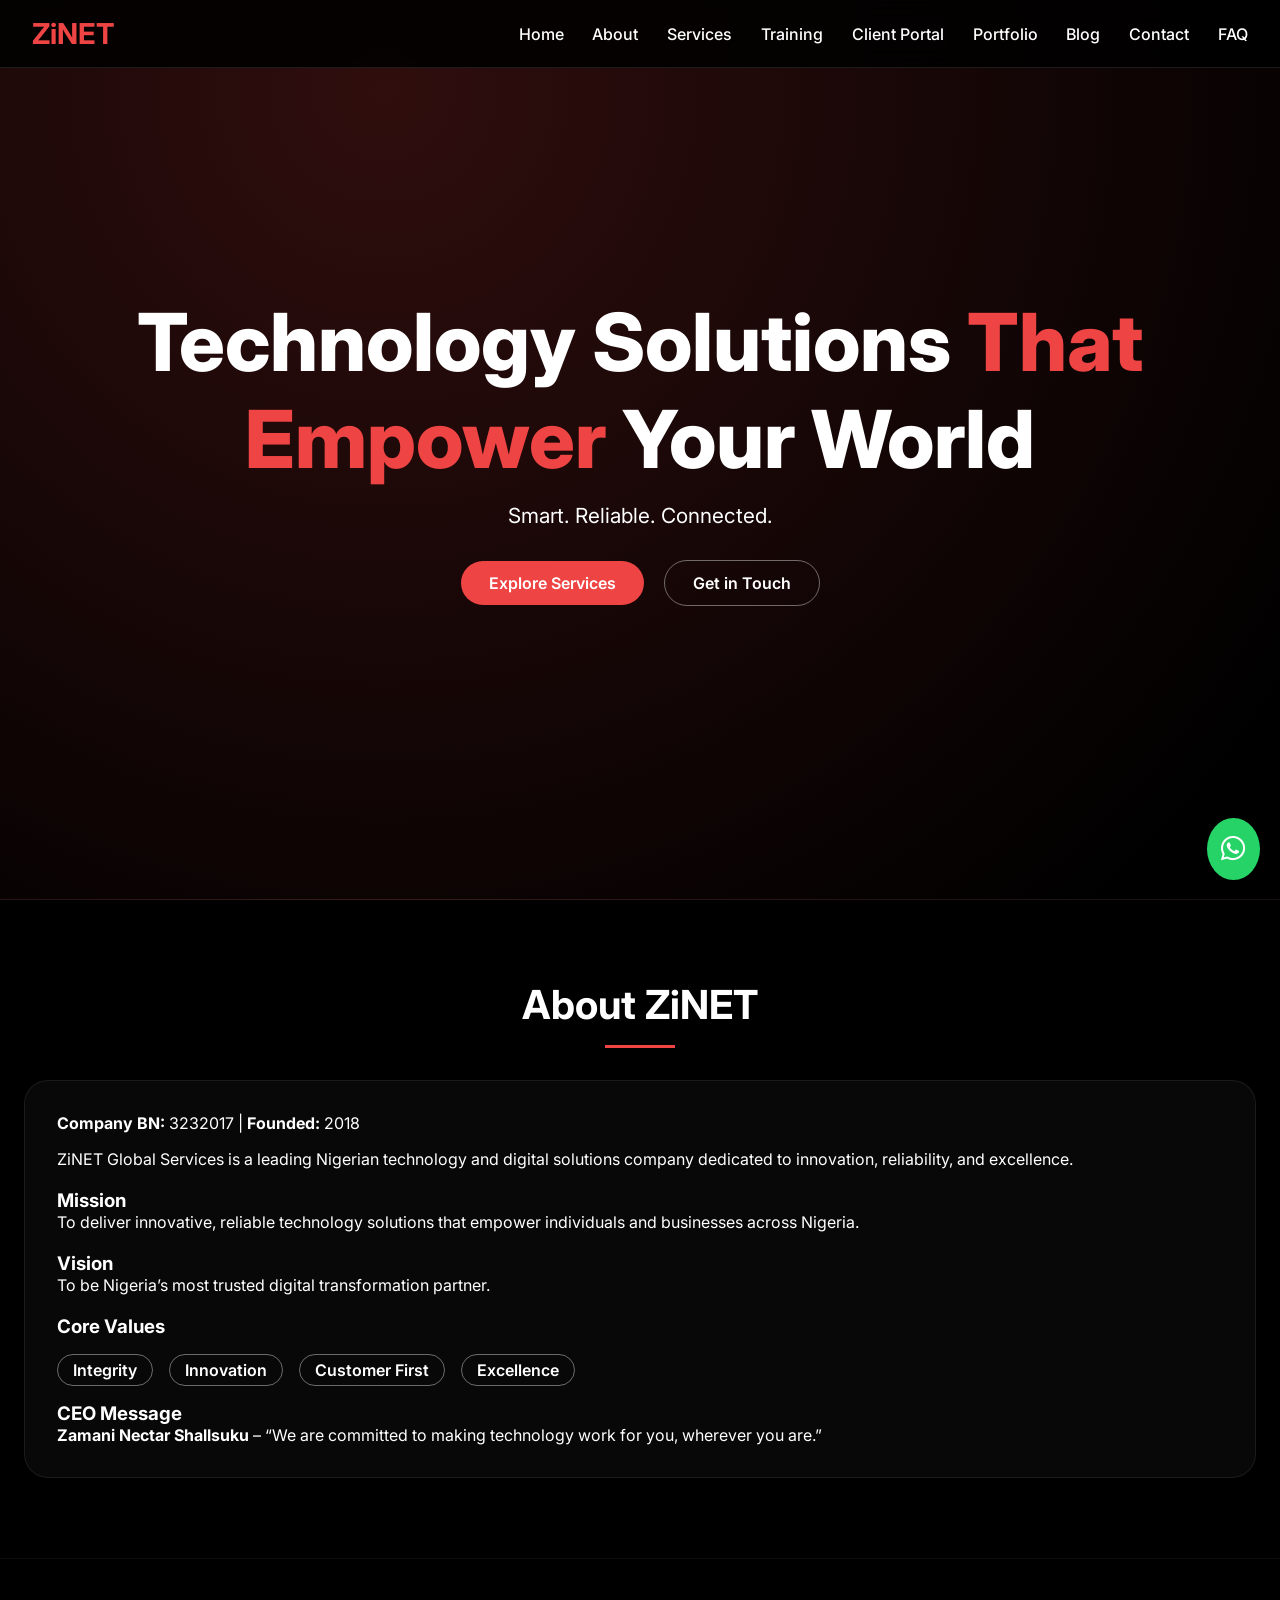
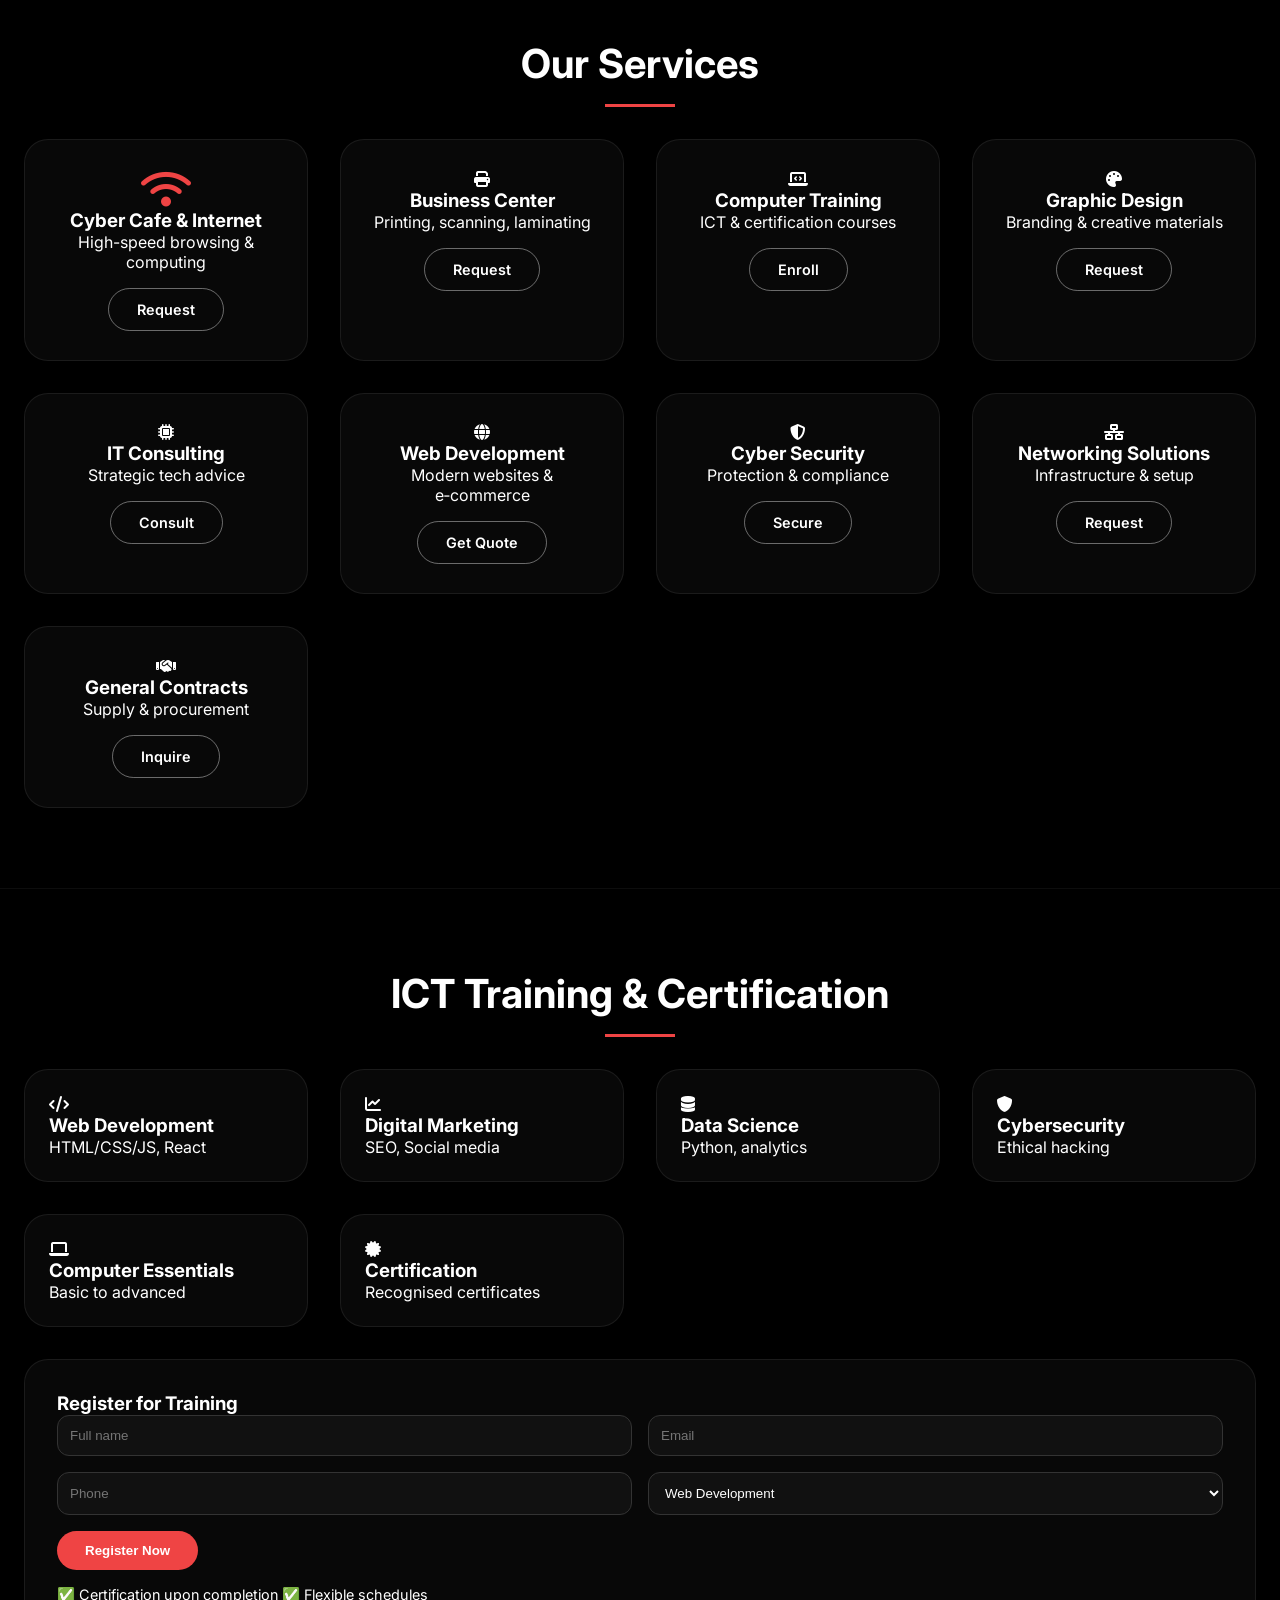
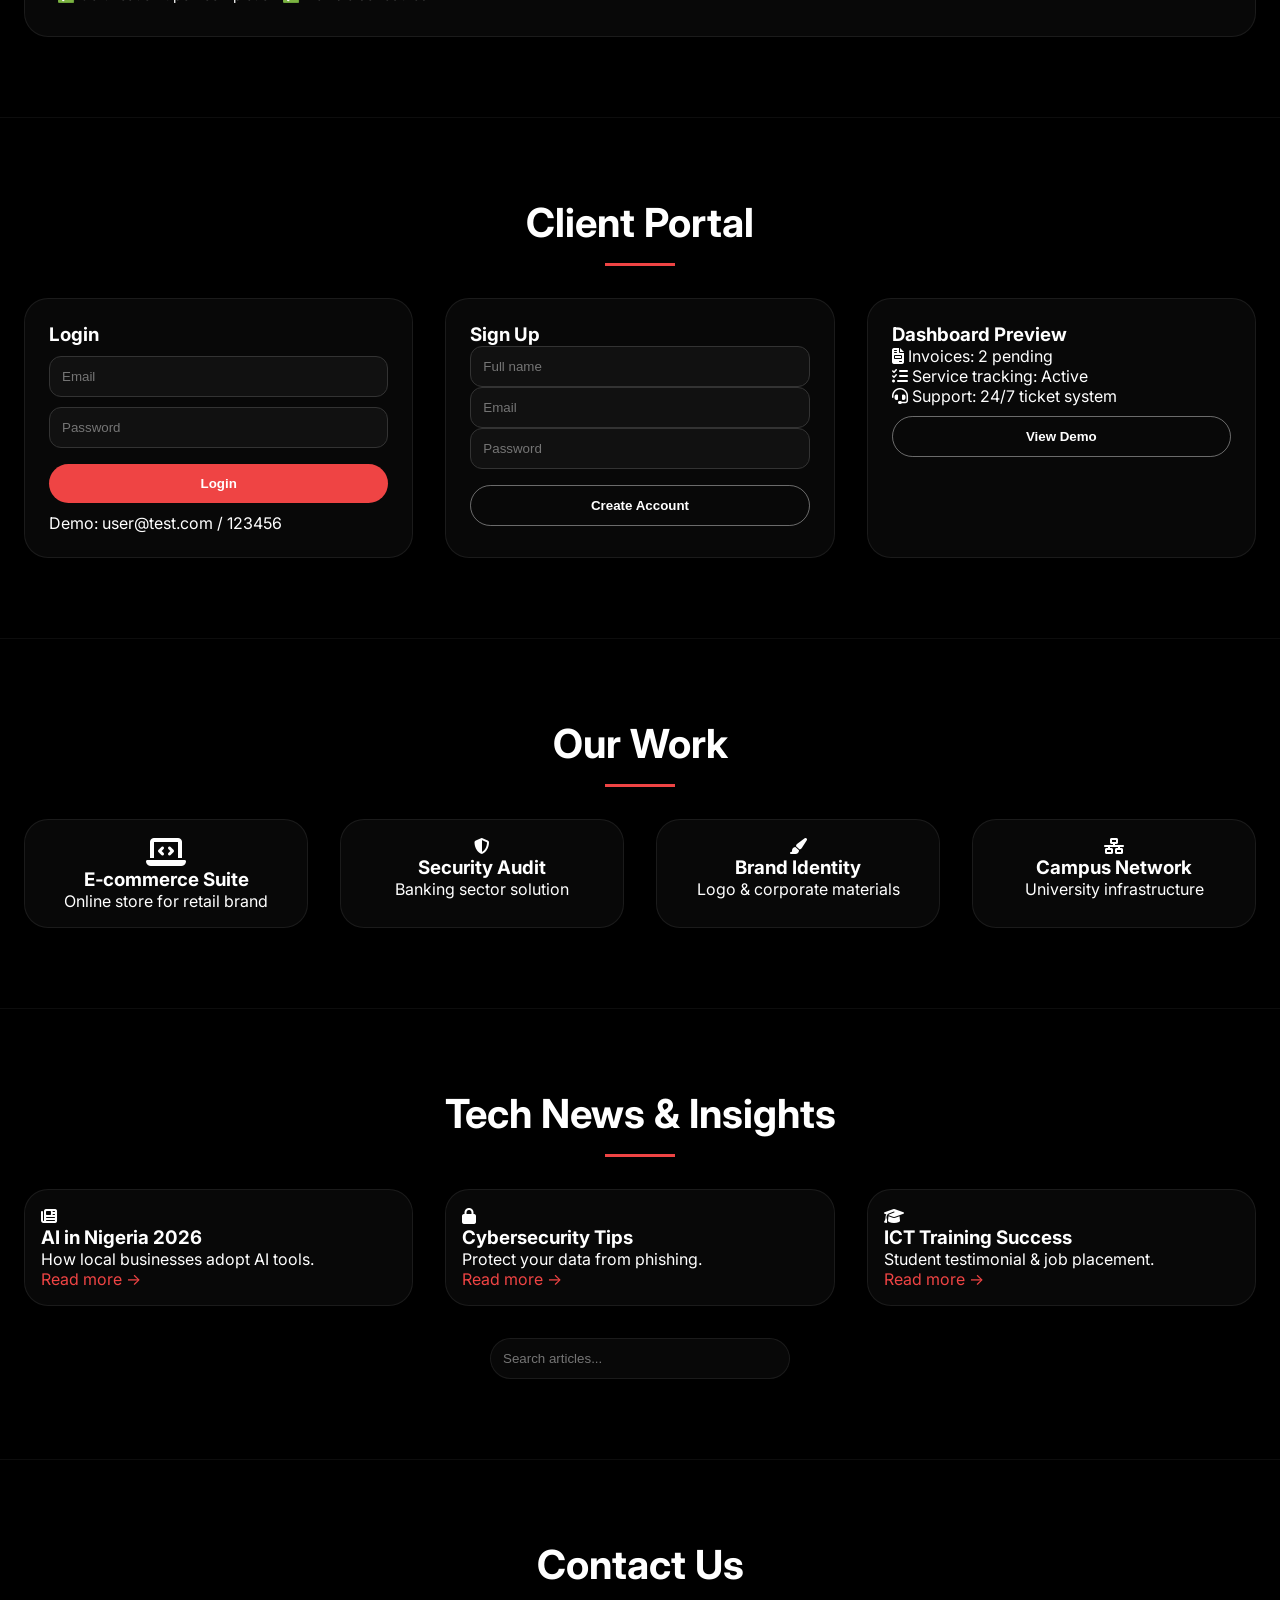
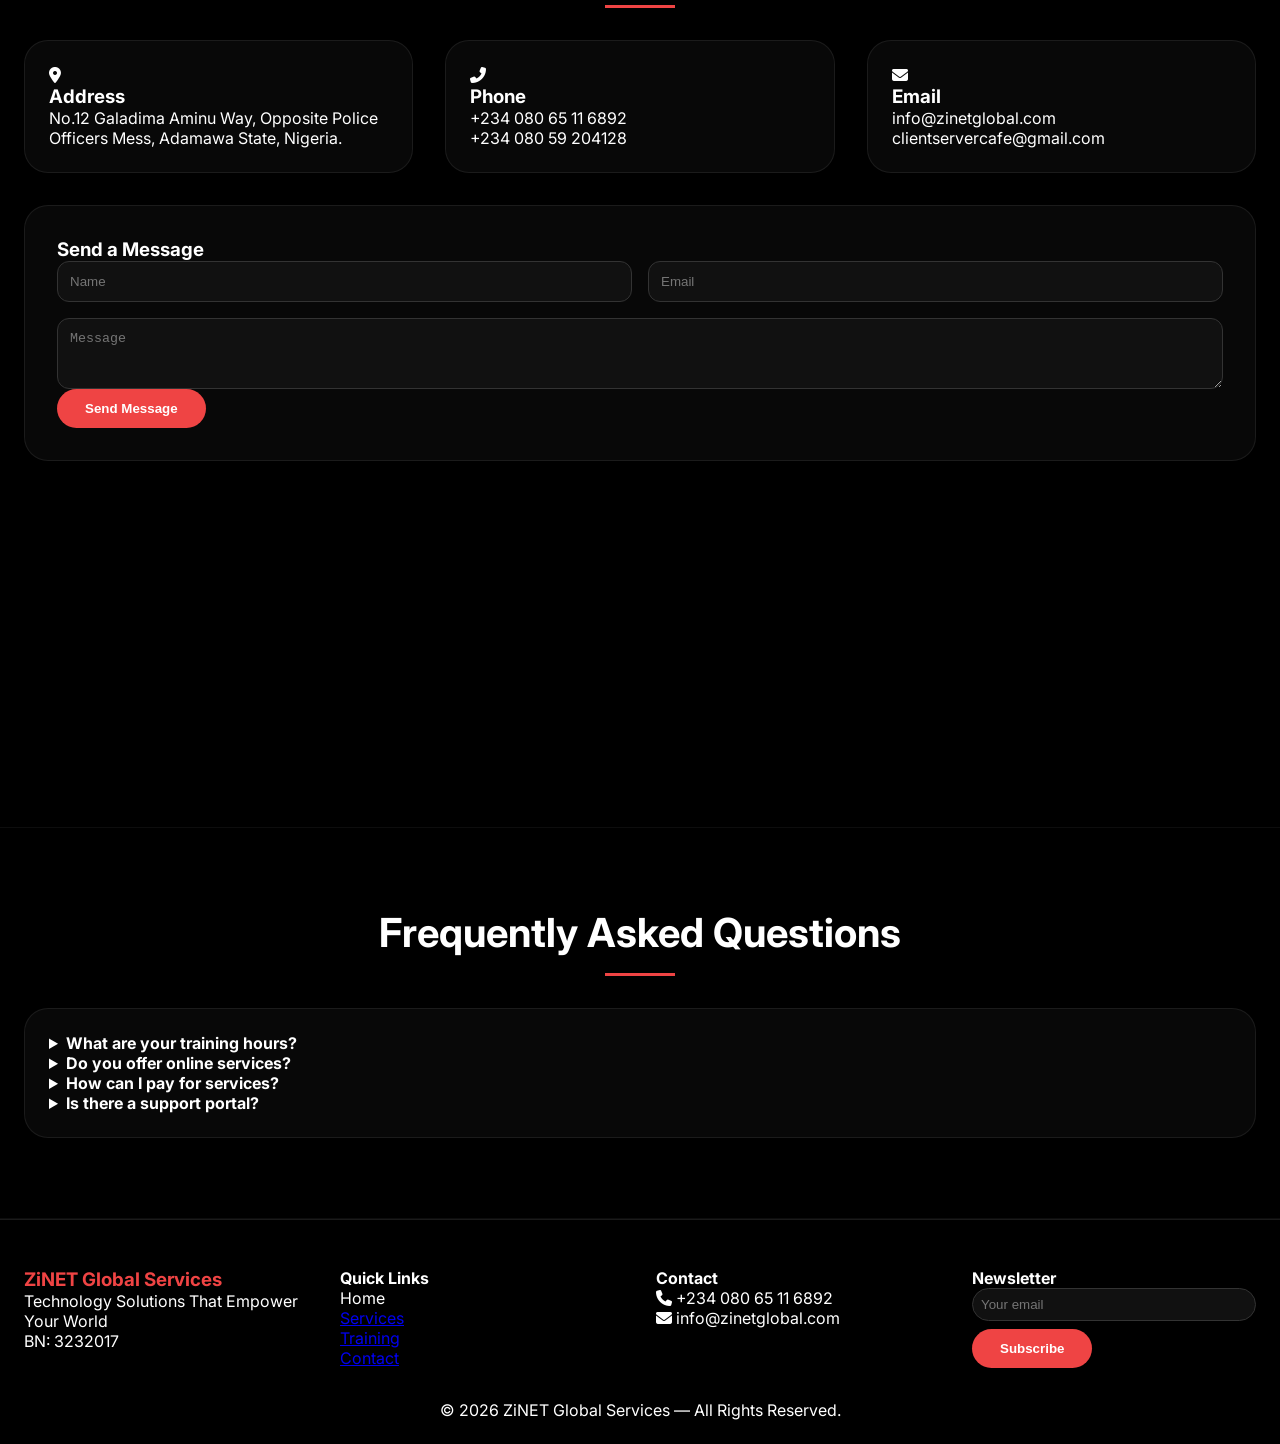
<file: index.html>
<!DOCTYPE html>
<html lang="en">
<head>
  <meta charset="UTF-8">
  <meta name="viewport" content="width=device-width, initial-scale=1.0, user-scalable=yes">
  <title>ZiNET Global Services | Technology Solutions That Empower Your World</title>
  <!-- Font Awesome Icons -->
  <link rel="stylesheet" href="https://cdnjs.cloudflare.com/ajax/libs/font-awesome/6.5.1/css/all.min.css">
  <!-- Google Fonts -->
  <link href="https://fonts.googleapis.com/css2?family=Inter:opsz,wght@14..32,300;14..32,400;14..32,600;14..32,700;14..32,800&display=swap" rel="stylesheet">
  <style>
    * {
      margin: 0;
      padding: 0;
      box-sizing: border-box;
    }

    body {
      font-family: 'Inter', sans-serif;
      background-color: #000000;
      color: #ffffff;
      scroll-behavior: smooth;
    }

    /* Custom Scrollbar */
    ::-webkit-scrollbar {
      width: 8px;
    }
    ::-webkit-scrollbar-track {
      background: #1a1a1a;
    }
    ::-webkit-scrollbar-thumb {
      background: #ef4444;
      border-radius: 4px;
    }

    /* Glassmorphism & Cards */
    .glass-nav {
      background: rgba(0, 0, 0, 0.85);
      backdrop-filter: blur(12px);
      border-bottom: 1px solid rgba(255,255,255,0.1);
    }
    .glass-card {
      background: rgba(255, 255, 255, 0.03);
      backdrop-filter: blur(8px);
      border: 1px solid rgba(255, 255, 255, 0.08);
      border-radius: 1.5rem;
      transition: all 0.3s ease;
    }
    .glass-card:hover {
      transform: translateY(-6px);
      border-color: rgba(239, 68, 68, 0.5);
      box-shadow: 0 20px 35px rgba(0,0,0,0.5);
    }
    .btn-primary, .btn-outline {
      display: inline-block;
      padding: 12px 28px;
      border-radius: 40px;
      font-weight: 600;
      transition: all 0.3s ease;
      cursor: pointer;
      text-decoration: none;
      text-align: center;
    }
    .btn-primary {
      background: #ef4444;
      color: white;
      border: none;
    }
    .btn-primary:hover {
      background: #dc2626;
      transform: scale(1.02);
      box-shadow: 0 10px 20px rgba(239,68,68,0.3);
    }
    .btn-outline {
      background: transparent;
      color: white;
      border: 1px solid rgba(255,255,255,0.4);
    }
    .btn-outline:hover {
      border-color: #ef4444;
      color: #ef4444;
      transform: scale(1.02);
    }
    .container {
      max-width: 1280px;
      margin: 0 auto;
      padding: 0 1.5rem;
    }
    section {
      padding: 5rem 0;
      border-bottom: 1px solid rgba(255,255,255,0.05);
    }
    .section-title {
      font-size: 2.5rem;
      font-weight: 700;
      text-align: center;
      margin-bottom: 1rem;
    }
    .section-subtitle {
      text-align: center;
      color: #ccc;
      max-width: 700px;
      margin: 0 auto 3rem auto;
    }
    .red-line {
      width: 70px;
      height: 3px;
      background: #ef4444;
      margin: 1rem auto 2rem auto;
    }
    .grid-3, .grid-4 {
      display: grid;
      gap: 2rem;
    }
    .grid-3 {
      grid-template-columns: repeat(auto-fit, minmax(280px, 1fr));
    }
    .grid-4 {
      grid-template-columns: repeat(auto-fit, minmax(240px, 1fr));
    }
    /* navbar */
    .navbar {
      position: fixed;
      top: 0;
      width: 100%;
      z-index: 1000;
      padding: 1rem 2rem;
    }
    .nav-container {
      max-width: 1280px;
      margin: 0 auto;
      display: flex;
      justify-content: space-between;
      align-items: center;
    }
    .logo {
      font-size: 1.8rem;
      font-weight: bold;
      color: #ef4444;
      text-decoration: none;
    }
    .nav-links {
      display: flex;
      gap: 1.8rem;
      list-style: none;
      flex-wrap: wrap;
    }
    .nav-links a {
      color: white;
      text-decoration: none;
      font-weight: 500;
      transition: 0.2s;
    }
    .nav-links a:hover {
      color: #ef4444;
    }
    .mobile-menu-btn {
      display: none;
      background: none;
      border: none;
      color: white;
      font-size: 1.8rem;
      cursor: pointer;
    }
    @media (max-width: 900px) {
      .nav-links {
        display: none;
        flex-direction: column;
        position: absolute;
        top: 70px;
        left: 0;
        width: 100%;
        background: rgba(0,0,0,0.95);
        backdrop-filter: blur(12px);
        padding: 1.5rem;
        gap: 1rem;
        text-align: center;
      }
      .nav-links.active {
        display: flex;
      }
      .mobile-menu-btn {
        display: block;
      }
    }
    /* hero */
    .hero {
      min-height: 100vh;
      display: flex;
      align-items: center;
      justify-content: center;
      text-align: center;
      background: radial-gradient(circle at 30% 10%, rgba(239,68,68,0.2), #000 90%);
      padding-top: 80px;
    }
    .hero h1 {
      font-size: 3rem;
      font-weight: 800;
    }
    @media (min-width: 768px) {
      .hero h1 {
        font-size: 5rem;
      }
    }
    .fade-up {
      animation: fadeUp 0.6s ease forwards;
    }
    @keyframes fadeUp {
      from { opacity: 0; transform: translateY(30px);}
      to { opacity: 1; transform: translateY(0);}
    }
    /* footer */
    footer {
      background: #000;
      border-top: 1px solid rgba(255,255,255,0.1);
      padding: 3rem 1.5rem 1.5rem;
    }
    .footer-grid {
      max-width: 1280px;
      margin: 0 auto;
      display: grid;
      grid-template-columns: repeat(auto-fit, minmax(220px, 1fr));
      gap: 2rem;
    }
    .whatsapp-float {
      position: fixed;
      bottom: 20px;
      right: 20px;
      background: #25D366;
      padding: 14px;
      border-radius: 50%;
      color: white;
      font-size: 28px;
      box-shadow: 0 4px 12px rgba(0,0,0,0.3);
      z-index: 999;
      transition: 0.2s;
    }
    .whatsapp-float:hover {
      transform: scale(1.05);
    }
    input, textarea, select {
      background: #111;
      border: 1px solid #333;
      padding: 12px;
      border-radius: 12px;
      color: white;
      width: 100%;
    }
    .testimonial-item {
      padding: 1.5rem;
      text-align: center;
    }
  </style>
</head>
<body>
  <nav class="navbar glass-nav">
    <div class="nav-container">
      <a href="#" class="logo">ZiNET</a>
      <button class="mobile-menu-btn"><i class="fas fa-bars"></i></button>
      <ul class="nav-links">
        <li><a href="#home">Home</a></li>
        <li><a href="#about">About</a></li>
        <li><a href="#services">Services</a></li>
        <li><a href="#training">Training</a></li>
        <li><a href="#portal">Client Portal</a></li>
        <li><a href="#portfolio">Portfolio</a></li>
        <li><a href="#blog">Blog</a></li>
        <li><a href="#contact">Contact</a></li>
        <li><a href="#faq">FAQ</a></li>
      </ul>
    </div>
  </nav>

  <!-- HOME section -->
  <section id="home" class="hero">
    <div class="container">
      <h1 class="fade-up">Technology Solutions <span style="color:#ef4444;">That Empower</span> Your World</h1>
      <p class="fade-up" style="font-size:1.3rem; margin-top:1rem;">Smart. Reliable. Connected.</p>
      <div class="fade-up" style="margin-top:2rem;">
        <a href="#services" class="btn-primary">Explore Services</a>
        <a href="#contact" class="btn-outline" style="margin-left:1rem;">Get in Touch</a>
      </div>
    </div>
  </section>

  <!-- ABOUT -->
  <section id="about">
    <div class="container">
      <h2 class="section-title">About ZiNET</h2>
      <div class="red-line"></div>
      <div class="glass-card" style="padding:2rem;">
        <p style="margin-bottom:1rem;"><strong>Company BN:</strong> 3232017 | <strong>Founded:</strong> 2018</p>
        <p>ZiNET Global Services is a leading Nigerian technology and digital solutions company dedicated to innovation, reliability, and excellence.</p>
        <br>
        <h3>Mission</h3>
        <p>To deliver innovative, reliable technology solutions that empower individuals and businesses across Nigeria.</p>
        <br>
        <h3>Vision</h3>
        <p>To be Nigeria’s most trusted digital transformation partner.</p>
        <br>
        <h3>Core Values</h3>
        <div style="display:flex; gap:1rem; flex-wrap:wrap; margin:1rem 0;">
          <span class="btn-outline" style="padding:5px 15px;">Integrity</span>
          <span class="btn-outline" style="padding:5px 15px;">Innovation</span>
          <span class="btn-outline" style="padding:5px 15px;">Customer First</span>
          <span class="btn-outline" style="padding:5px 15px;">Excellence</span>
        </div>
        <h3>CEO Message</h3>
        <p><strong>Zamani Nectar Shallsuku</strong> – “We are committed to making technology work for you, wherever you are.”</p>
      </div>
    </div>
  </section>

  <!-- SERVICES preview (full list) -->
  <section id="services">
    <div class="container">
      <h2 class="section-title">Our Services</h2>
      <div class="red-line"></div>
      <div class="grid-3">
        <div class="glass-card" style="padding:1.8rem; text-align:center;"><i class="fas fa-wifi" style="font-size:2.5rem; color:#ef4444;"></i><h3>Cyber Cafe & Internet</h3><p>High-speed browsing & computing</p><a href="#contact" class="btn-outline" style="margin-top:1rem; font-size:0.9rem;">Request</a></div>
        <div class="glass-card" style="padding:1.8rem; text-align:center;"><i class="fas fa-print"></i><h3>Business Center</h3><p>Printing, scanning, laminating</p><a href="#contact" class="btn-outline" style="margin-top:1rem; font-size:0.9rem;">Request</a></div>
        <div class="glass-card" style="padding:1.8rem; text-align:center;"><i class="fas fa-laptop-code"></i><h3>Computer Training</h3><p>ICT & certification courses</p><a href="#training" class="btn-outline" style="margin-top:1rem; font-size:0.9rem;">Enroll</a></div>
        <div class="glass-card" style="padding:1.8rem; text-align:center;"><i class="fas fa-palette"></i><h3>Graphic Design</h3><p>Branding & creative materials</p><a href="#contact" class="btn-outline" style="margin-top:1rem; font-size:0.9rem;">Request</a></div>
        <div class="glass-card" style="padding:1.8rem; text-align:center;"><i class="fas fa-microchip"></i><h3>IT Consulting</h3><p>Strategic tech advice</p><a href="#contact" class="btn-outline" style="margin-top:1rem; font-size:0.9rem;">Consult</a></div>
        <div class="glass-card" style="padding:1.8rem; text-align:center;"><i class="fas fa-globe"></i><h3>Web Development</h3><p>Modern websites & e‑commerce</p><a href="#contact" class="btn-outline" style="margin-top:1rem; font-size:0.9rem;">Get Quote</a></div>
        <div class="glass-card" style="padding:1.8rem; text-align:center;"><i class="fas fa-shield-alt"></i><h3>Cyber Security</h3><p>Protection & compliance</p><a href="#contact" class="btn-outline" style="margin-top:1rem; font-size:0.9rem;">Secure</a></div>
        <div class="glass-card" style="padding:1.8rem; text-align:center;"><i class="fas fa-network-wired"></i><h3>Networking Solutions</h3><p>Infrastructure & setup</p><a href="#contact" class="btn-outline" style="margin-top:1rem; font-size:0.9rem;">Request</a></div>
        <div class="glass-card" style="padding:1.8rem; text-align:center;"><i class="fas fa-handshake"></i><h3>General Contracts</h3><p>Supply & procurement</p><a href="#contact" class="btn-outline" style="margin-top:1rem; font-size:0.9rem;">Inquire</a></div>
      </div>
    </div>
  </section>

  <!-- TRAINING Page -->
  <section id="training">
    <div class="container">
      <h2 class="section-title">ICT Training & Certification</h2>
      <div class="red-line"></div>
      <div class="grid-3" style="margin-bottom:2rem;">
        <div class="glass-card" style="padding:1.5rem;"><i class="fas fa-code"></i><h3>Web Development</h3><p>HTML/CSS/JS, React</p></div>
        <div class="glass-card" style="padding:1.5rem;"><i class="fas fa-chart-line"></i><h3>Digital Marketing</h3><p>SEO, Social media</p></div>
        <div class="glass-card" style="padding:1.5rem;"><i class="fas fa-database"></i><h3>Data Science</h3><p>Python, analytics</p></div>
        <div class="glass-card" style="padding:1.5rem;"><i class="fas fa-shield"></i><h3>Cybersecurity</h3><p>Ethical hacking</p></div>
        <div class="glass-card" style="padding:1.5rem;"><i class="fas fa-laptop"></i><h3>Computer Essentials</h3><p>Basic to advanced</p></div>
        <div class="glass-card" style="padding:1.5rem;"><i class="fas fa-certificate"></i><h3>Certification</h3><p>Recognised certificates</p></div>
      </div>
      <div class="glass-card" style="padding:2rem;">
        <h3>Register for Training</h3>
        <form id="trainingForm">
          <div style="display:grid; gap:1rem; grid-template-columns:1fr 1fr;">
            <input type="text" placeholder="Full name" required>
            <input type="email" placeholder="Email" required>
            <input type="tel" placeholder="Phone">
            <select>
              <option>Web Development</option><option>Digital Marketing</option><option>Data Science</option><option>Cybersecurity</option>
            </select>
          </div>
          <button type="submit" class="btn-primary" style="margin-top:1rem;">Register Now</button>
        </form>
        <p style="margin-top:1rem; font-size:0.9rem;">✅ Certification upon completion ✅ Flexible schedules</p>
      </div>
    </div>
  </section>

  <!-- CLIENT PORTAL (mock login/signup + dashboard preview) -->
  <section id="portal">
    <div class="container">
      <h2 class="section-title">Client Portal</h2>
      <div class="red-line"></div>
      <div class="grid-3" style="gap:2rem;">
        <div class="glass-card" style="padding:1.5rem;" id="loginBox">
          <h3>Login</h3>
          <input type="email" id="loginEmail" placeholder="Email" style="margin:10px 0;"><br>
          <input type="password" id="loginPass" placeholder="Password">
          <button class="btn-primary" style="margin-top:1rem; width:100%;" onclick="clientLogin()">Login</button>
          <p style="margin-top:10px;">Demo: user@test.com / 123456</p>
        </div>
        <div class="glass-card" style="padding:1.5rem;" id="signupBox">
          <h3>Sign Up</h3>
          <input type="text" id="signupName" placeholder="Full name"><br>
          <input type="email" id="signupEmail" placeholder="Email"><br>
          <input type="password" id="signupPass" placeholder="Password"><br>
          <button class="btn-outline" style="margin-top:1rem; width:100%;" onclick="clientSignup()">Create Account</button>
        </div>
        <div class="glass-card" style="padding:1.5rem;" id="dashboardPreview">
          <h3>Dashboard Preview</h3>
          <p><i class="fas fa-file-invoice"></i> Invoices: 2 pending</p>
          <p><i class="fas fa-tasks"></i> Service tracking: Active</p>
          <p><i class="fas fa-headset"></i> Support: 24/7 ticket system</p>
          <button class="btn-outline" style="width:100%; margin-top:10px;" onclick="viewDemoDashboard()">View Demo</button>
        </div>
      </div>
    </div>
  </section>

  <!-- PORTFOLIO -->
  <section id="portfolio">
    <div class="container">
      <h2 class="section-title">Our Work</h2>
      <div class="red-line"></div>
      <div class="grid-4">
        <div class="glass-card" style="padding:1rem; text-align:center;"><i class="fas fa-laptop-code" style="font-size:2rem;"></i><h3>E‑commerce Suite</h3><p>Online store for retail brand</p></div>
        <div class="glass-card" style="padding:1rem; text-align:center;"><i class="fas fa-shield-alt"></i><h3>Security Audit</h3><p>Banking sector solution</p></div>
        <div class="glass-card" style="padding:1rem; text-align:center;"><i class="fas fa-paint-brush"></i><h3>Brand Identity</h3><p>Logo & corporate materials</p></div>
        <div class="glass-card" style="padding:1rem; text-align:center;"><i class="fas fa-network-wired"></i><h3>Campus Network</h3><p>University infrastructure</p></div>
      </div>
    </div>
  </section>

  <!-- BLOG (News) -->
  <section id="blog">
    <div class="container">
      <h2 class="section-title">Tech News & Insights</h2>
      <div class="red-line"></div>
      <div class="grid-3">
        <div class="glass-card"><div style="padding:1rem;"><i class="fas fa-newspaper"></i><h3>AI in Nigeria 2026</h3><p>How local businesses adopt AI tools.</p><span style="color:#ef4444;">Read more →</span></div></div>
        <div class="glass-card"><div style="padding:1rem;"><i class="fas fa-lock"></i><h3>Cybersecurity Tips</h3><p>Protect your data from phishing.</p><span style="color:#ef4444;">Read more →</span></div></div>
        <div class="glass-card"><div style="padding:1rem;"><i class="fas fa-graduation-cap"></i><h3>ICT Training Success</h3><p>Student testimonial & job placement.</p><span style="color:#ef4444;">Read more →</span></div></div>
      </div>
      <div style="text-align:center; margin-top:2rem;"><input type="text" placeholder="Search articles..." style="max-width:300px; display:inline-block;" class="glass-card"></div>
    </div>
  </section>

  <!-- CONTACT Page + Google Map + WhatsApp -->
  <section id="contact">
    <div class="container">
      <h2 class="section-title">Contact Us</h2>
      <div class="red-line"></div>
      <div class="grid-3" style="margin-bottom:2rem;">
        <div class="glass-card" style="padding:1.5rem;"><i class="fas fa-map-marker-alt"></i><h3>Address</h3><p>No.12 Galadima Aminu Way, Opposite Police Officers Mess, Adamawa State, Nigeria.</p></div>
        <div class="glass-card" style="padding:1.5rem;"><i class="fas fa-phone-alt"></i><h3>Phone</h3><p>+234 080 65 11 6892<br>+234 080 59 204128</p></div>
        <div class="glass-card" style="padding:1.5rem;"><i class="fas fa-envelope"></i><h3>Email</h3><p>info@zinetglobal.com<br>clientservercafe@gmail.com</p></div>
      </div>
      <div class="glass-card" style="padding:2rem;">
        <h3>Send a Message</h3>
        <form id="contactForm">
          <div style="display:grid; gap:1rem; grid-template-columns:1fr 1fr;">
            <input type="text" placeholder="Name" required>
            <input type="email" placeholder="Email" required>
            <textarea rows="3" placeholder="Message" style="grid-column:span 2;" required></textarea>
          </div>
          <button type="submit" class="btn-primary">Send Message</button>
        </form>
      </div>
      <div style="margin-top:2rem; border-radius:1rem; overflow:hidden;">
        <iframe src="https://maps.google.com/maps?q=Adamawa+State+Nigeria&output=embed" width="100%" height="250" style="border:0;" allowfullscreen></iframe>
      </div>
    </div>
  </section>

  <!-- FAQ Accordion -->
  <section id="faq">
    <div class="container">
      <h2 class="section-title">Frequently Asked Questions</h2>
      <div class="red-line"></div>
      <div class="glass-card" style="padding:1.5rem;">
        <details><summary><strong>What are your training hours?</strong></summary><p>Weekdays 9am–5pm, flexible weekend batches available.</p></details>
        <details><summary><strong>Do you offer online services?</strong></summary><p>Yes, IT consulting and web development are fully remote.</p></details>
        <details><summary><strong>How can I pay for services?</strong></summary><p>Bank transfer, cash, or online payment via request.</p></details>
        <details><summary><strong>Is there a support portal?</strong></summary><p>Yes, client portal provides invoice access and support tickets.</p></details>
      </div>
    </div>
  </section>

  <!-- FOOTER -->
  <footer>
    <div class="footer-grid">
      <div><h3 style="color:#ef4444;">ZiNET Global Services</h3><p>Technology Solutions That Empower Your World</p><p>BN: 3232017</p></div>
      <div><h4>Quick Links</h4><ul style="list-style:none;"><li><a href="#home" style="color:white; text-decoration:none;">Home</a></li><li><a href="#services">Services</a></li><li><a href="#training">Training</a></li><li><a href="#contact">Contact</a></li></ul></div>
      <div><h4>Contact</h4><p><i class="fas fa-phone"></i> +234 080 65 11 6892</p><p><i class="fas fa-envelope"></i> info@zinetglobal.com</p></div>
      <div><h4>Newsletter</h4><form id="newsletterFormFooter"><input type="email" placeholder="Your email" style="padding:8px; border-radius:30px;"><button type="submit" class="btn-primary" style="margin-top:8px;">Subscribe</button></form></div>
    </div>
    <div class="copyright" style="text-align:center; margin-top:2rem;">© 2026 ZiNET Global Services — All Rights Reserved.</div>
  </footer>

  <!-- WhatsApp Floating Button -->
  <a href="https://wa.me/2348065116892?text=Hello%20ZiNET%2C%20I%20need%20more%20information" class="whatsapp-float" target="_blank"><i class="fab fa-whatsapp"></i></a>

  <script>
    // mobile menu toggle
    document.querySelector('.mobile-menu-btn').addEventListener('click', function() {
      document.querySelector('.nav-links').classList.toggle('active');
    });
    // Close menu on link click
    document.querySelectorAll('.nav-links a').forEach(link => {
      link.addEventListener('click', () => {
        document.querySelector('.nav-links').classList.remove('active');
      });
    });

    // Client Portal mock functions (localStorage)
    function clientLogin() {
      let email = document.getElementById('loginEmail').value;
      let pwd = document.getElementById('loginPass').value;
      if(email && pwd) {
        localStorage.setItem('clientLoggedIn', 'true');
        alert('Logged in successfully (demo). Dashboard would appear.');
      } else alert('Enter credentials (demo: user@test.com / 123456)');
    }
    function clientSignup() {
      let name = document.getElementById('signupName').value;
      let email = document.getElementById('signupEmail').value;
      if(name && email) {
        localStorage.setItem('clientSignedUp', email);
        alert('Account created! You can now log in.');
      } else alert('Please fill name and email');
    }
    function viewDemoDashboard() {
      alert('Demo Dashboard: Invoices, service requests, support tickets.');
    }

    // training registration alert
    document.getElementById('trainingForm')?.addEventListener('submit', (e) => {
      e.preventDefault();
      alert('Training registration submitted! We will contact you soon.');
      e.target.reset();
    });
    // contact form alert
    document.getElementById('contactForm')?.addEventListener('submit', (e) => {
      e.preventDefault();
      alert('Message sent! We will reply within 24 hours.');
      e.target.reset();
    });
    // newsletter footer
    document.getElementById('newsletterFormFooter')?.addEventListener('submit', (e) => {
      e.preventDefault();
      let email = e.target.querySelector('input').value;
      if(email) alert(`Subscribed with ${email}`);
      e.target.reset();
    });
  </script>
</body>
</html>
</file>
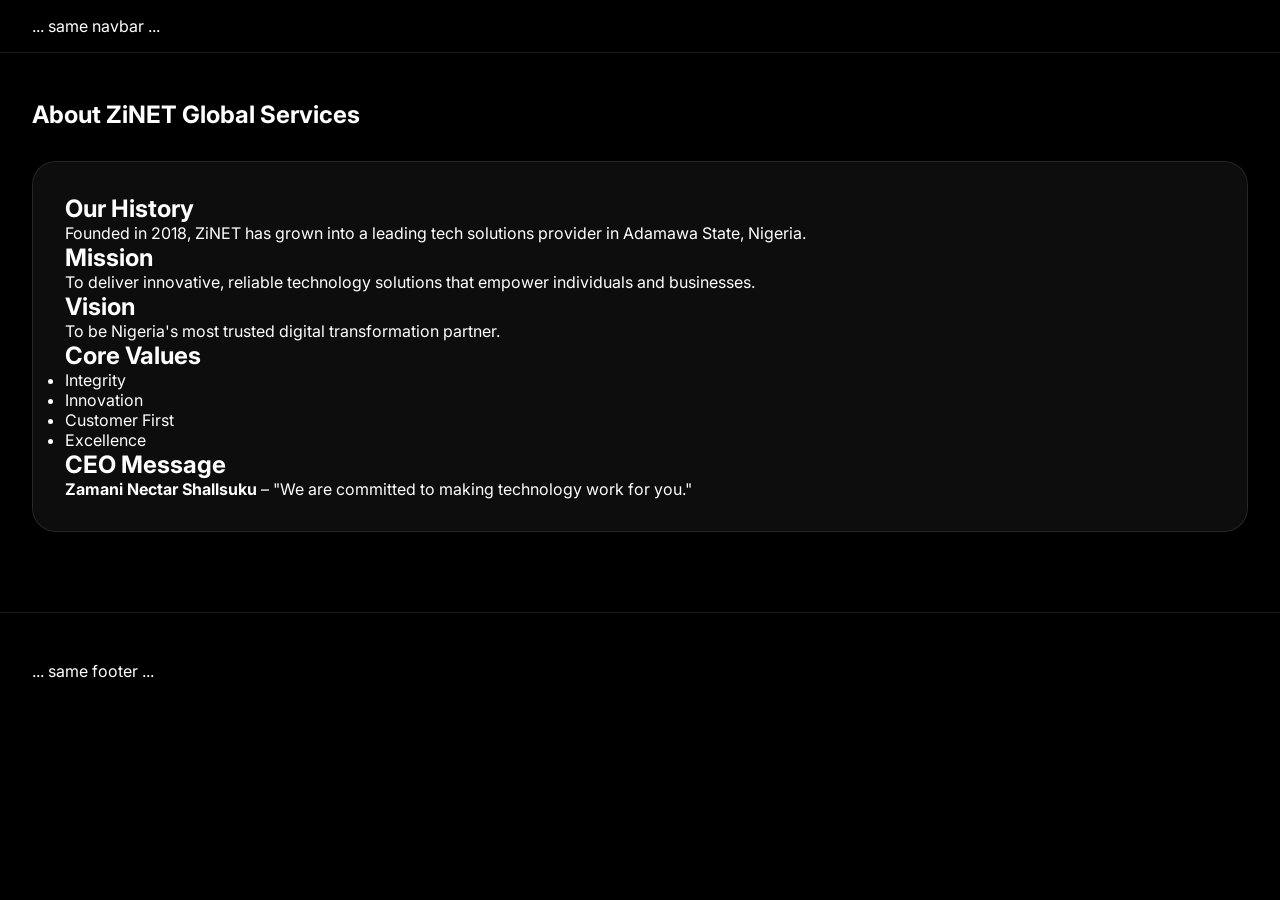
<file: about.html>
<!DOCTYPE html>
<html lang="en">
<head>
  <meta charset="UTF-8">
  <title>About ZiNET</title>
  <link rel="stylesheet" href="css/style.css">
  <link rel="stylesheet" href="https://cdnjs.cloudflare.com/ajax/libs/font-awesome/6.5.1/css/all.min.css">
</head>
<body>
  <nav class="navbar">... same navbar ...</nav>
  <section style="padding-top:100px;">
    <div class="container">
      <h1>About ZiNET Global Services</h1>
      <div class="glass" style="padding:2rem; margin-top:2rem;">
        <h2>Our History</h2>
        <p>Founded in 2018, ZiNET has grown into a leading tech solutions provider in Adamawa State, Nigeria.</p>
        <h2>Mission</h2>
        <p>To deliver innovative, reliable technology solutions that empower individuals and businesses.</p>
        <h2>Vision</h2>
        <p>To be Nigeria's most trusted digital transformation partner.</p>
        <h2>Core Values</h2>
        <ul><li>Integrity</li><li>Innovation</li><li>Customer First</li><li>Excellence</li></ul>
        <h2>CEO Message</h2>
        <p><strong>Zamani Nectar Shallsuku</strong> – "We are committed to making technology work for you."</p>
      </div>
    </div>
  </section>
  <footer>... same footer ...</footer>
  <script src="js/main.js"></script>
</body>
</html>
</file>
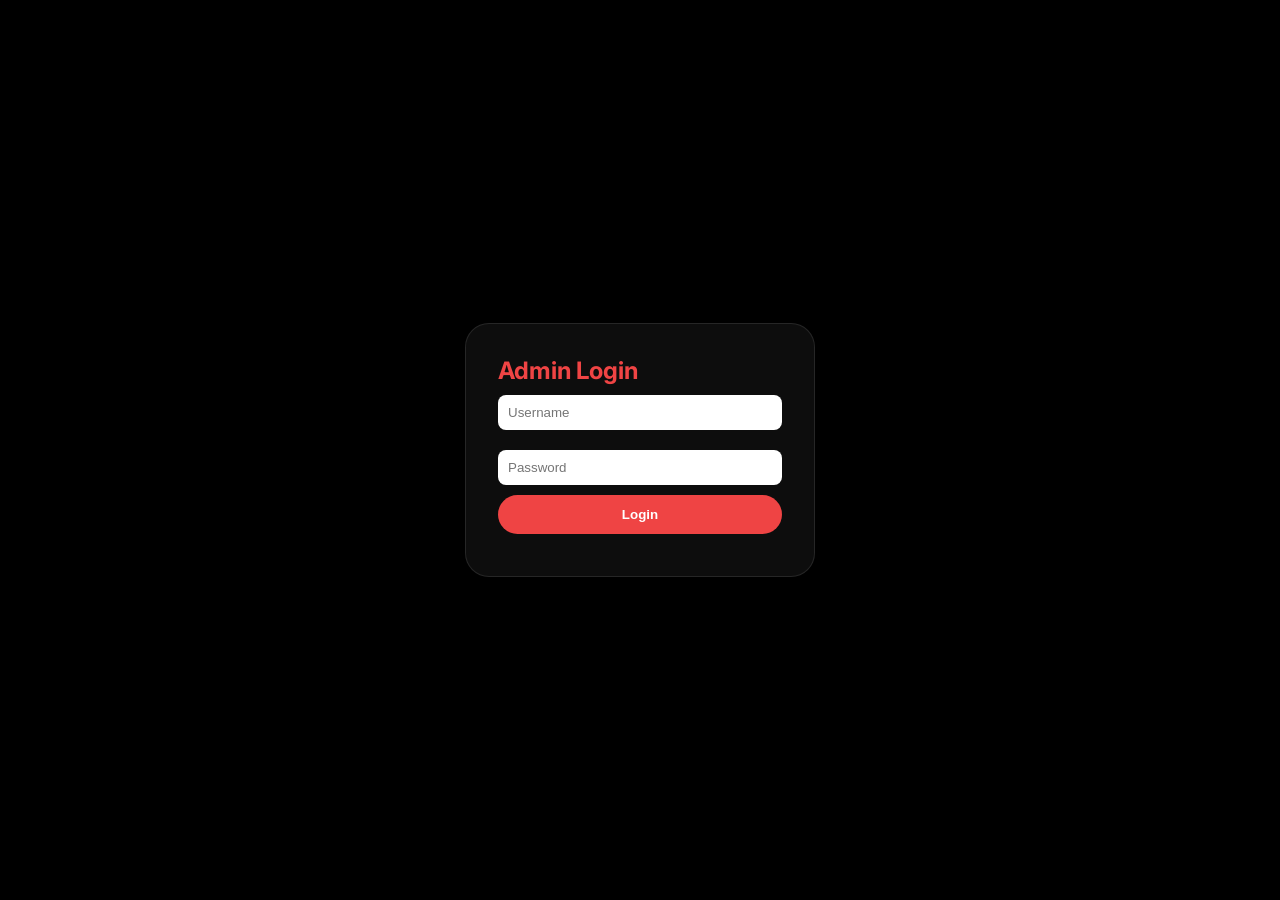
<file: admin-login.html>
<!DOCTYPE html>
<html lang="en">
<head>
  <meta charset="UTF-8">
  <title>Admin Login</title>
  <link rel="stylesheet" href="css/style.css">
</head>
<body style="display:flex; align-items:center; justify-content:center; min-height:100vh;">
  <div class="glass" style="padding:2rem; width:350px;">
    <h2 style="color:#ef4444;">Admin Login</h2>
    <form id="admin-login-form">
      <input type="text" id="admin-user" placeholder="Username" required style="width:100%; padding:10px; margin:10px 0; border-radius:8px; border:none;">
      <input type="password" id="admin-pass" placeholder="Password" required style="width:100%; padding:10px; margin:10px 0; border-radius:8px; border:none;">
      <button type="submit" class="btn-primary" style="width:100%;">Login</button>
    </form>
    <div id="login-error" style="color:red; margin-top:10px;"></div>
  </div>
  <script>
    document.getElementById('admin-login-form').addEventListener('submit', function(e) {
      e.preventDefault();
      const user = document.getElementById('admin-user').value;
      const pass = document.getElementById('admin-pass').value;
      if (user === 'zinetadmin' && pass === 'ZiNET@2026') {
        localStorage.setItem('adminAuth', 'true');
        window.location.href = 'admin.html';
      } else {
        document.getElementById('login-error').innerText = 'Invalid credentials';
      }
    });
  </script>
</body>
</html>
</file>
<file: css/style.css>
/* css/style.css */
@import url('https://fonts.googleapis.com/css2?family=Inter:opsz,wght@14..32,100..900&display=swap');

* {
  margin: 0;
  padding: 0;
  box-sizing: border-box;
}

body {
  font-family: 'Inter', sans-serif;
  background-color: #000000;
  color: #ffffff;
  scroll-behavior: smooth;
}

/* Custom scrollbar */
::-webkit-scrollbar {
  width: 8px;
}
::-webkit-scrollbar-track {
  background: #1a1a1a;
}
::-webkit-scrollbar-thumb {
  background: #ef4444;
  border-radius: 4px;
}
::-webkit-scrollbar-thumb:hover {
  background: #dc2626;
}

/* Glassmorphism utility */
.glass {
  background: rgba(255, 255, 255, 0.05);
  backdrop-filter: blur(12px);
  border: 1px solid rgba(255, 255, 255, 0.1);
  border-radius: 1.5rem;
  box-shadow: 0 8px 32px rgba(0, 0, 0, 0.3);
}

.glass-card {
  background: rgba(255, 255, 255, 0.03);
  backdrop-filter: blur(8px);
  border: 1px solid rgba(255, 255, 255, 0.08);
  border-radius: 1rem;
  transition: all 0.3s ease;
}
.glass-card:hover {
  transform: translateY(-5px);
  border-color: rgba(239, 68, 68, 0.5);
  box-shadow: 0 20px 40px rgba(0, 0, 0, 0.4);
}

/* Buttons */
.btn-primary {
  background: #ef4444;
  color: white;
  padding: 12px 28px;
  border-radius: 40px;
  font-weight: 600;
  transition: all 0.3s ease;
  display: inline-block;
  border: none;
  cursor: pointer;
}
.btn-primary:hover {
  background: #dc2626;
  transform: scale(1.02);
  box-shadow: 0 10px 20px rgba(239, 68, 68, 0.3);
}

.btn-outline {
  background: transparent;
  color: white;
  padding: 12px 28px;
  border-radius: 40px;
  font-weight: 600;
  border: 1px solid rgba(255, 255, 255, 0.3);
  transition: all 0.3s ease;
  display: inline-block;
  cursor: pointer;
}
.btn-outline:hover {
  border-color: #ef4444;
  color: #ef4444;
  transform: scale(1.02);
}

/* Navbar */
.navbar {
  position: fixed;
  top: 0;
  width: 100%;
  z-index: 1000;
  background: rgba(0, 0, 0, 0.8);
  backdrop-filter: blur(10px);
  border-bottom: 1px solid rgba(255, 255, 255, 0.1);
  padding: 1rem 2rem;
}
.nav-container {
  max-width: 1280px;
  margin: 0 auto;
  display: flex;
  justify-content: space-between;
  align-items: center;
}
.logo {
  font-size: 1.8rem;
  font-weight: bold;
  color: #ef4444;
  text-decoration: none;
}
.nav-links {
  display: flex;
  gap: 2rem;
  list-style: none;
}
.nav-links a {
  color: white;
  text-decoration: none;
  font-weight: 500;
  transition: color 0.2s;
}
.nav-links a:hover {
  color: #ef4444;
}
.mobile-menu-btn {
  display: none;
  background: none;
  border: none;
  color: white;
  font-size: 1.5rem;
  cursor: pointer;
}
@media (max-width: 768px) {
  .nav-links {
    display: none;
    flex-direction: column;
    position: absolute;
    top: 70px;
    left: 0;
    width: 100%;
    background: rgba(0,0,0,0.95);
    backdrop-filter: blur(12px);
    padding: 1.5rem;
    gap: 1rem;
    text-align: center;
  }
  .nav-links.active {
    display: flex;
  }
  .mobile-menu-btn {
    display: block;
  }
}

/* Footer */
footer {
  background: #000;
  border-top: 1px solid rgba(255,255,255,0.1);
  padding: 3rem 2rem 1.5rem;
}
.footer-grid {
  max-width: 1280px;
  margin: 0 auto;
  display: grid;
  grid-template-columns: repeat(auto-fit, minmax(250px, 1fr));
  gap: 2rem;
}
.copyright {
  text-align: center;
  margin-top: 2rem;
  padding-top: 1.5rem;
  border-top: 1px solid rgba(255,255,255,0.1);
  color: #888;
}

/* Container */
.container {
  max-width: 1280px;
  margin: 0 auto;
  padding: 0 2rem;
}

/* Section spacing */
section {
  padding: 5rem 0;
}

/* Animations */
@keyframes fadeUp {
  from {
    opacity: 0;
    transform: translateY(30px);
  }
  to {
    opacity: 1;
    transform: translateY(0);
  }
}
.fade-up {
  animation: fadeUp 0.6s ease forwards;
}

/* Hero */
.hero {
  min-height: 100vh;
  display: flex;
  align-items: center;
  justify-content: center;
  text-align: center;
  background: radial-gradient(circle at 30% 10%, rgba(239,68,68,0.15), #000 80%);
  padding-top: 80px;
}
.hero h1 {
  font-size: 3.5rem;
  font-weight: 800;
}
@media (min-width: 768px) {
  .hero h1 {
    font-size: 5rem;
  }
}
</file>
